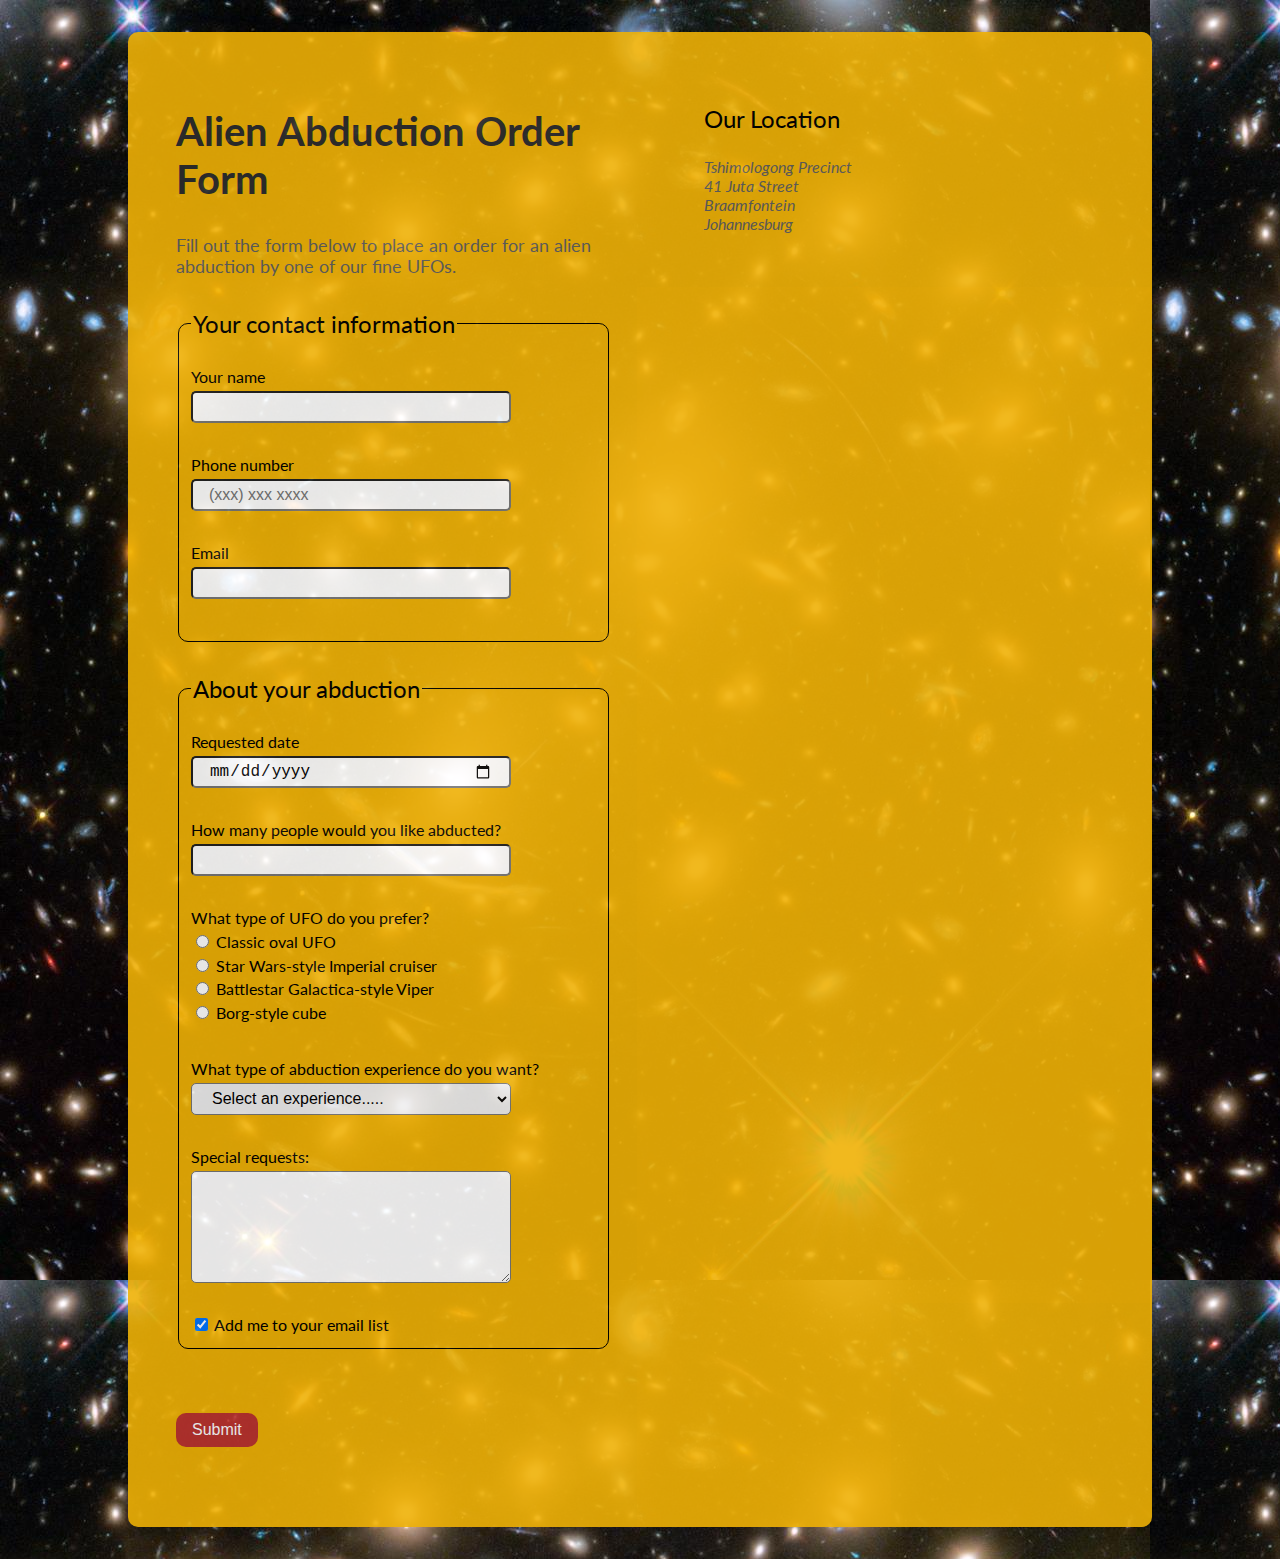
<file: AlienAbduction/alien.html>
<!DOCTYPE html>
<html lang="en">

<head>
	<meta charset="UTF-8">
	<title>Alien Abduction Order Form</title>
	<link rel="preconnect" href="https://fonts.googleapis.com">
	<link rel="preconnect" href="https://fonts.gstatic.com" crossorigin>
	<link href="https://fonts.googleapis.com/css2?family=Lato:wght@400;700&display=swap" rel="stylesheet">
	<link href="css/forms.css" rel="stylesheet">
	<script src="https://smtpjs.com/v3/smtp.js">
	</script>
	<!-- form.css was changed to forms.css  -->
</head>

<body>
	<div class="wrapper">
		<section>

			<h1>Alien Abduction Order Form</h1>
			
			<p>Fill out the form below to place an order for an alien abduction by one of our fine UFOs.</p>

			<form action="https://e3vwdl4bpd.execute-api.us-west-2.amazonaws.com/default/API2SES" method="post">
				
				<input type="hidden" name="send_to" value="rudolphpuane@gmail.com">

				<fieldset>
					<legend>Your contact information</legend>

					<label for="yourName">Your name</label>
					<input type="text" id="yourname" name="yourname">

					<label for="phone">Phone number</label>
					<input type="tel" id="phone" name="phone" placeholder="(xxx) xxx xxxx">

					<label for="email">Email</label>
					<input type="email" id="email" name="email">
				</fieldset>

				<fieldset>

					<legend>About your abduction </legend>

					<label for="requestedDate">Requested date</label>
					<input type="date" id="requesteddate" name="requesteddate">

					<label for="peopleNo">How many people would you like abducted?</label>
					<input type="number" id="peopleno" min="1" max="10" name="peopleno">

					<label for="ufotype">What type of UFO do you prefer?</label>
					<label>
						<input type="radio" name="ufotype" value="classic">
						Classic oval UFO
					</label>

					<label>
						<input type="radio" name="ufotype" value="starwars">
						Star Wars-style Imperial cruiser
					</label>

					<label>
						<input type="radio" name="ufotype" value="battlestar">
						Battlestar Galactica-style Viper
					</label>

					<label>
						<input type="radio" name="ufotype" value="borg">
						Borg-style cube
					</label>

					<label for="experiencetype">What type of abduction experience do you want?</label>
					<select id="experiencetype" name="experiencetype">
						<option selected>Select an experience.....</option>
						<option value="tour">Tour of the solar system</option>
						<option value="dinner">Alien dinner and discussion</option>
						<option value="dance">Alien dance lessons</option>
						<option value="whalewatching">Whale watching</option>
					</select>


					<label for="specialrequest">Special requests:</label>
					<textarea id="specialrequest" name="specialrequest"></textarea>

					<label>
						<input type="checkbox" value="subscribe" name="subscribe" checked>
						Add me to your email list
					</label>
	

				</fieldset>

				<button type="submit">Submit</button>
				
				
			</form>
			

		</section>

		<aside>
		
			<h3>Our Location</h3>
		
			<address>
			<ul>
				<li>Tshimologong Precinct </li>
				<li>41 Juta Street </li>
				<li>Braamfontein </li>
				<li>Johannesburg</li>
			</ul>
			</address>

			<iframe 
				src="https://www.google.com/maps/embed?pb=!1m18!1m12!1m3!1d3580.0643656546868!2d28.029705815351612!3d-26.19458438344202!2m3!1f0!2f0!3f0!3m2!1i1024!2i768!4f13.1!3m3!1m2!1s0x1e950c1b6a6a1df1%3A0xc45fc4ca472e6a2f!2s41%20Juta%20St%2C%20Braamfontein%2C%20Johannesburg%2C%202000!5e0!3m2!1sen!2sza!4v1642593471384!5m2!1sen!2sza" 
				width="400" 
				height="300" 
				style="border:0;" 
				allowfullscreen="" 
				loading="lazy">
			</iframe>
		
		</aside>
	</div>

	<script src="js/forms.js"></script>
</body>

</html>
</file>
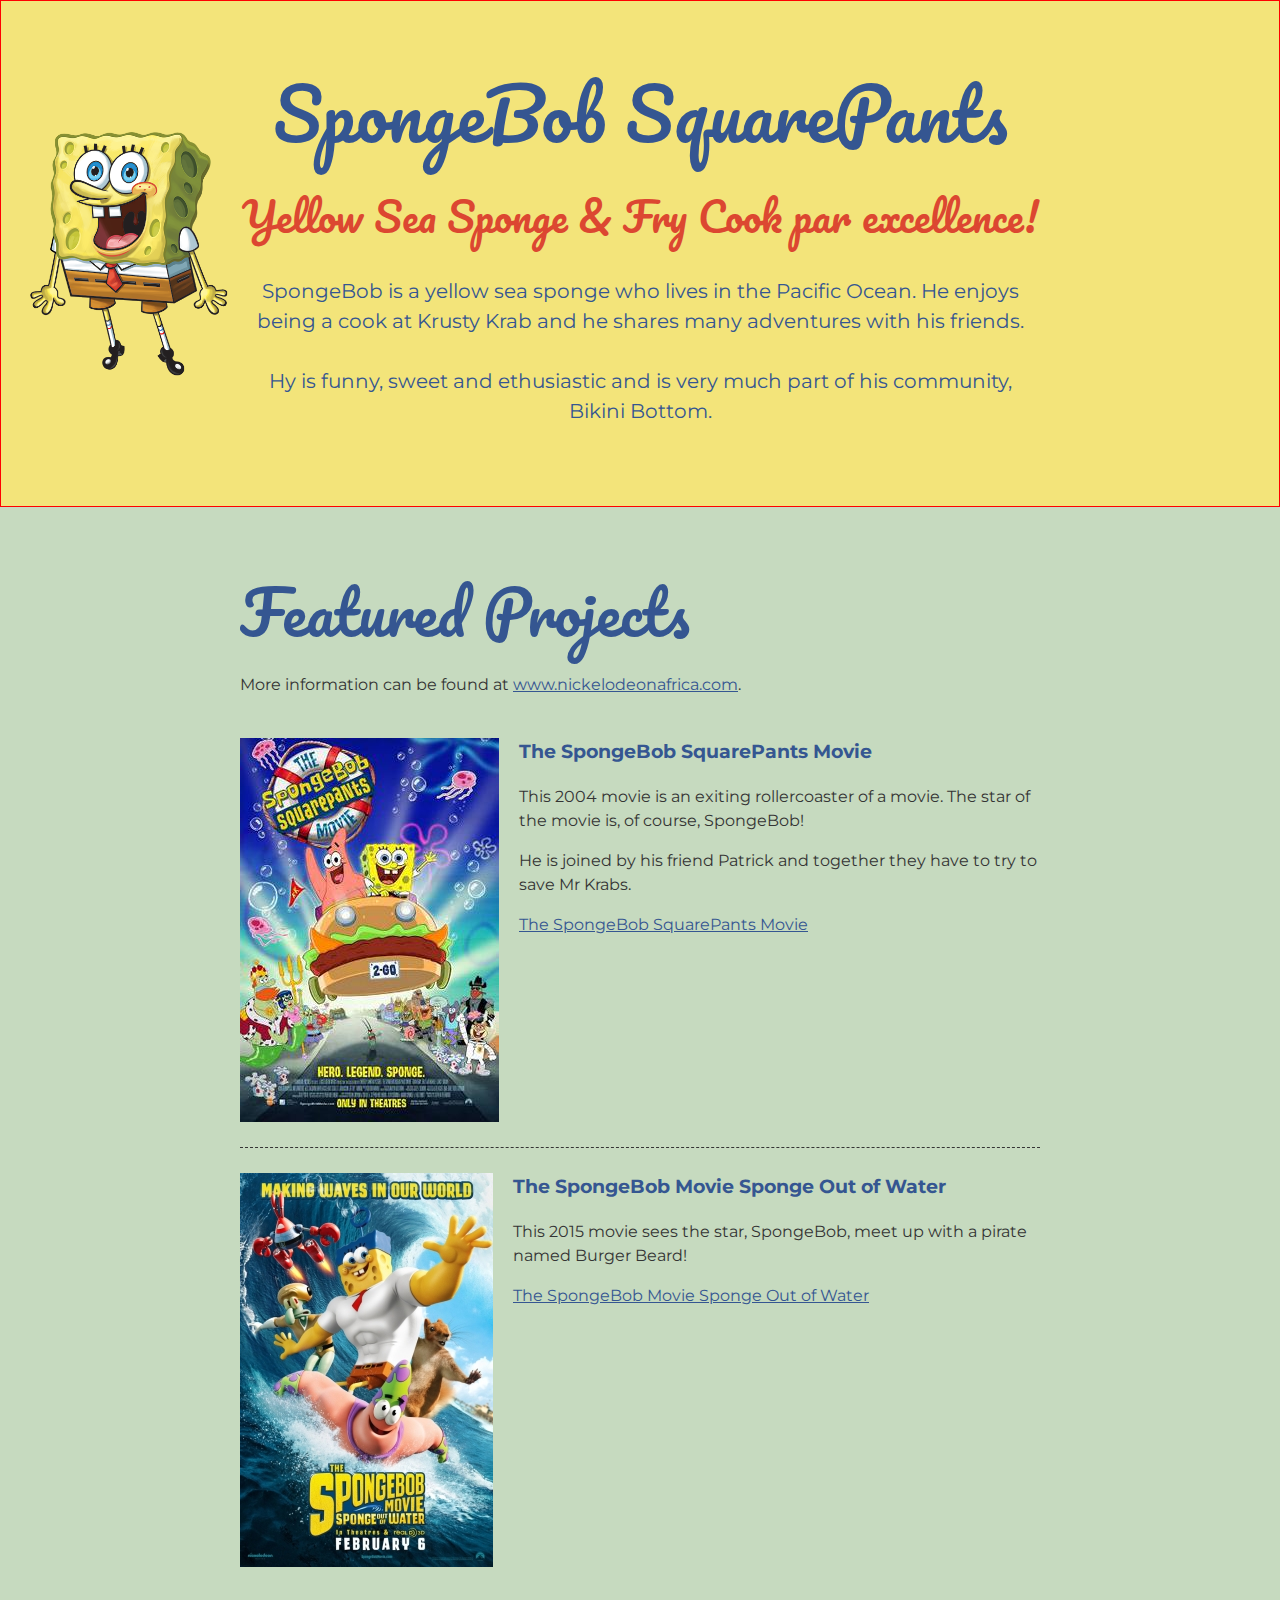
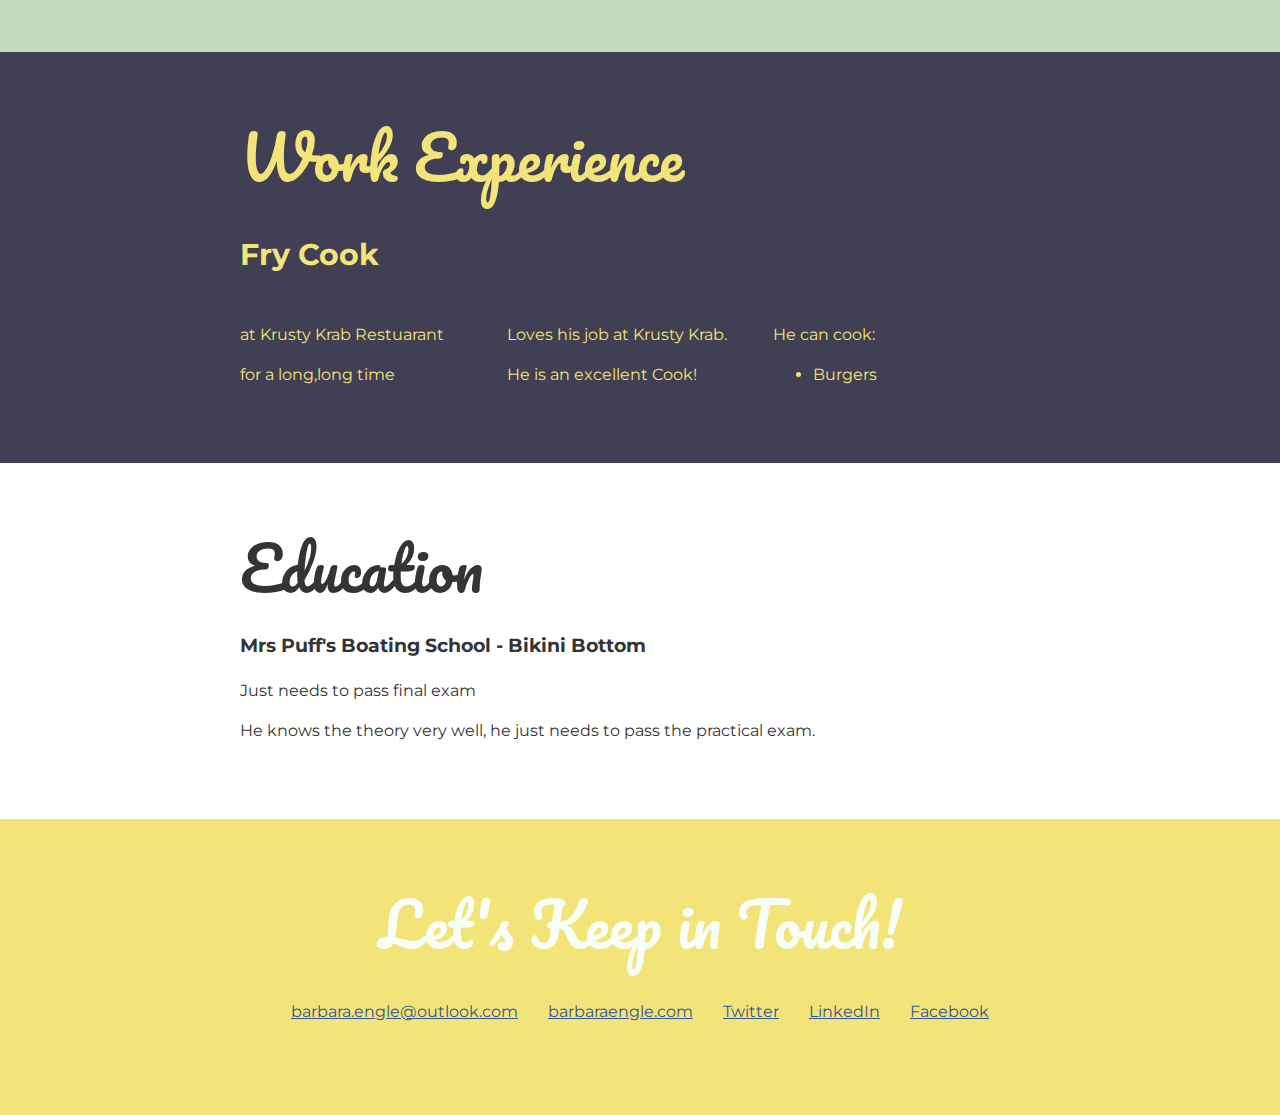
<file: SpongeBob/spongebob.html>
<!DOCTYPE html>

<html lang="en">

<head>
    <meta charset="UTF-8">
    <meta name="viewport" content="width=device-width, initial-scale=1.0">
    <title>SpongeBob SquarePants Portfolio</title> 
    <link href="https://fonts.googleapis.com/css2?family=Montserrat&family=Pacifico&display=swap" rel="stylesheet"> 
    <link rel="stylesheet" href="css/styles.css">  
</head>

<body>
    <main>
      <!-- ***********************  ABOUT / PROFILE  *********************** -->
      <header>
        <div class="content-wrapper">
          <h1>SpongeBob SquarePants</h1>
          <h2>Yellow Sea Sponge & Fry Cook par excellence!</h2>

          <p>SpongeBob is a yellow sea sponge who lives in the Pacific Ocean.  He enjoys being a cook at Krusty Krab and he shares many adventures with his friends. </p>
          <p>Hy is funny, sweet and ethusiastic and is very much part of his community, Bikini Bottom.</p>
        </div>
     
        </header> 
        <!-- the closing tag of the header was not included -->
             <!-- ********************  PROJECTS / PORTFOLIO  ********************* -->
      <section class="projects">
        <div class="content-wrapper divider">
        <h2>Featured Projects</h2>
        <p>More information can be found at <a href="http://www.nickelodeonafrica.com/shows/spongebob/76ypv4">www.nickelodeonafrica.com</a>.</p>

        <!-- Copy the whole <section> block to add more projects. -->
        <section class="project-item">
          <img src="images/The_SpongeBob_SquarePants_Movie_poster.jpg" alt="The SpongeBob SquarePants Move Poster">
          <h3>The SpongeBob SquarePants Movie</h3>
          <p>This 2004 movie is an exiting rollercoaster of a movie.  The star of the movie is, of course, SpongeBob!</p>
          <p>He is joined by his friend Patrick and together they have to try to save Mr Krabs.</p>
          <a href="#" target="https://en.wikipedia.org/wiki/The_SpongeBob_SquarePants_Movie">The SpongeBob SquarePants Movie</a>
        </section>
        <!-- End of Project block. -->

        <section class="project-item">
          <img src="images/SB-2_poster.jpg" alt="The SpongeBob Movie Sponge out of Water Poster">
          <h3>The SpongeBob Movie Sponge Out of Water</h3>
          <p>This 2015 movie sees the star, SpongeBob, meet up with a pirate named Burger Beard!</p>
          <a href="#" target="https://en.wikipedia.org/wiki/The_SpongeBob_Movie:_Sponge_Out_of_Water">The SpongeBob Movie Sponge Out of Water</a>
        </section>

        </div>
      </section>

      <!-- ***********************  WORK EXPERIENCE  *********************** -->
      <section class="work-experience">
        
       <div class="content-wrapper">
        
          <h2>Work Experience </h2>
        
          <h3>Fry Cook</h3>
        <!-- Copy this whole <section> block to add more jobs. -->
        <section class="job-item">

          <div class="job-details">
            <p>at Krusty Krab Restuarant</p>
            <p>for a long,long time</p>
          </div>

          <div class="job-summary">
            <p>Loves his job at Krusty Krab.</p>
            <p>He is an excellent Cook!</p>
          </div>

          <div class="job-details">
            <p>He can cook:</p>
            <ul>
              <li>Burgers</li>
            </ul>
          </div>
        
        </section>
        <!-- End of Job block. -->
      </div>
      
    </section>

      <!-- ******************  EDUCATION & CERTIFICATIONS ****************** -->
      <section>
      <div class="content-wrapper">
        <h2>Education</h2>

        <!-- Copy this whole <section> block to add more schools. -->
        <section>
          <h3>Mrs Puff's Boating School - Bikini Bottom</h3>
          <p>Just needs to pass final exam</p>
          <p>He knows the theory very well, he just needs to pass the practical exam.</p>
        </section>
        <!-- End of School block. -->
      </div>
      </section>
      </main>

      <!-- *****************  CONTACT INFO / SOCIAL MEDIA  ***************** -->
      <footer>
        <div class="content-wrapper">
          <h2>Let's Keep in Touch!</h2>

          <!-- Social media and contact links. Add or remove any networks. -->
          <ul class="contact-list">
            <li><a href="mailto:barbara.engle@outlook.com">barbara.engle@outlook.com</a></li>
            <li><a href="http://barbaraengle.com" target="_blank">barbaraengle.com</a></li>
            <li><a href="#" target="_blank">Twitter</a></li>
            <li><a href="#" target="_blank">LinkedIn</a></li>
            <li><a href="#" target="_blank">Facebook</a></li>
          </ul>
        </div>
      </footer>
    
</body>
</html>
</file>
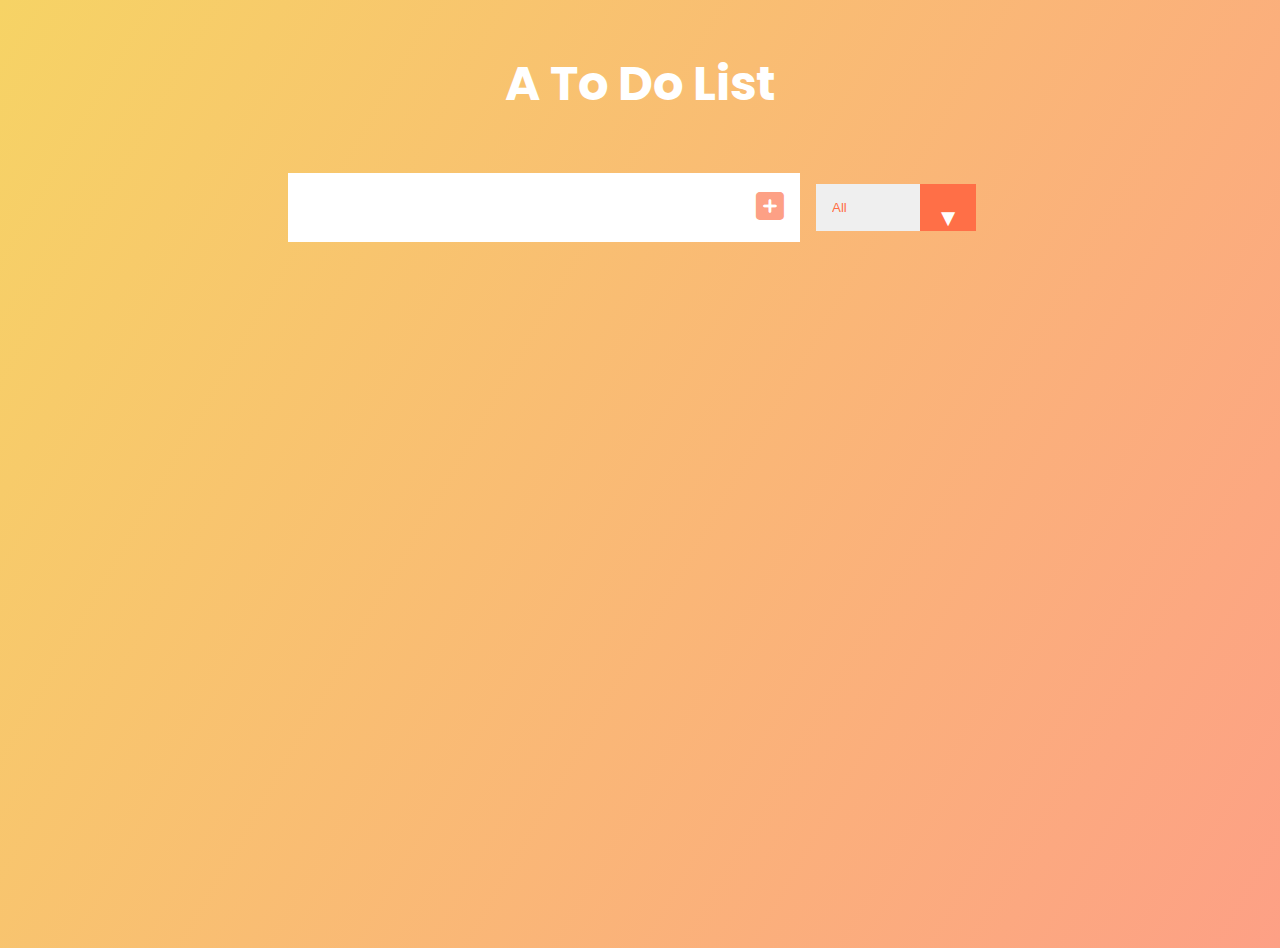
<file: ToDoList/todolist.html>
<!DOCTYPE html>
<html lang="en">

<head>
    <meta charset="UTF-8">
    <meta http-equiv="X-UA-Compatible" content="IE=edge">
    <meta name="viewport" content="width=device-width, initial-scale=1.0">
    <link href="https://fonts.googleapis.com/css2?family=Poppins:ital,wght@1,300&display=swap" rel="stylesheet">
    <link rel="stylesheet" href="https://cdnjs.cloudflare.com/ajax/libs/font-awesome/6.0.0/css/all.min.css"
        integrity="sha512-9usAa10IRO0HhonpyAIVpjrylPvoDwiPUiKdWk5t3PyolY1cOd4DSE0Ga+ri4AuTroPR5aQvXU9xC6qOPnzFeg=="
        crossorigin="anonymous" referrerpolicy="no-referrer" />
    <link rel="stylesheet" href="./style.css" />
    <title>title</title>
</head>

<body>

    <!---------------------------------------------------------------Header Section------------------------------------------------- -->
    <header>
        <h1>A To Do List</h1>
    </header>
    <!--------------------------------------------------------------Beginning of Form----------------------------------------------------- -->
    <form>
        <input type="text" class="todo-input"/>
        <button class="todo-button" type="submit">
        <i class="fas fa-plus-square"></i>
        </button>
        <div class="select">
            <select name="todos" class="filter-todo">
                <option value="all">All</option>
                <option value="completed">Completed</option>
                <option value="uncomplete">Uncompleted</option>
            </select>
        </div>

    </form><br/>
    <!---------------------------------------------------------------List Object being added Dynamically----------------------------------- -->
    <div class="todo-container">
        <ul class="todo-list"></ul>
    </div>

    <script src="./app.js" ></script>

</body>

</html>
</file>
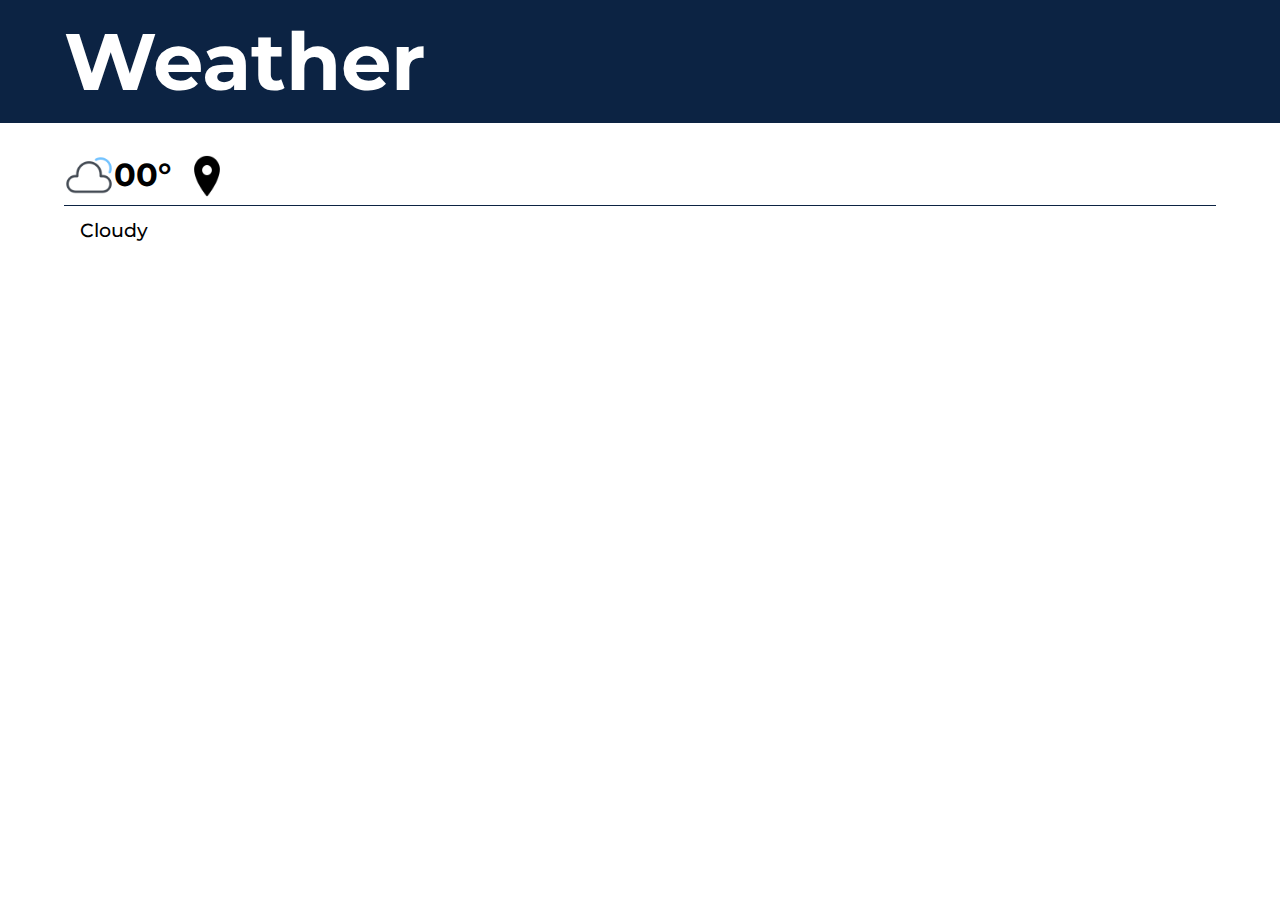
<file: WeatherMap/src/weathermap.html>
<!DOCTYPE html>
<html lang="en">
<head>
    <meta charset="UTF-8">
    <meta http-equiv="X-UA-Compatible" content="IE=edge">
    <meta name="viewport" content="width=device-width, initial-scale=1.0">
    <title>Weather Map</title>
    <link rel="stylesheet" href="style.css">
    <meta http-equiv="Refresh" content="120">
</head>
<body>
    <header>
        <nav>
            <h1>Weather</h1>
            <h1 class="clock" id="clock"></h1>
        </nav>
    </header>
    <main>
        
        <section class="current">
            <div class="current-info">
                <div class="current-location">
                    <div class="temp">
                        <img src="./img/partly-cloudy-day.png" alt="Cloud Icon" id="showIcon" class="current-icon">
                        <h2 id="currentTemp">00&deg;</h2>
                    </div>
                    <div>
                        <img class="pin-icon" src="./img/location.png" alt="Location Pin">
                        <h2 class="location-name" id="currentLocation"></h2>
                    </div>
                </div>
                <div class="desc">
                    <p class="feels-like" id="feelsLike"></p>
                    <p class="description" id="description">Cloudy</p>

                </div>
            </div>

            <div class="hourly-forecast" id="hourlyForecast"></div>
        </section>
       
    </main>
    <script src="./config.js"></script>
    <script src="./app.js"></script>
</body>
</html>
</file>
<file: AlienAbduction/css/forms.css>
html {
  box-sizing: border-box;
}
*, *:before, *:after {
  box-sizing: inherit;
}

body {
	font-family: 'Lato', sans-serif;
	margin: 0;
	padding: 0;
	background-image: url(../img/galaxy.jpg);
}

H1{
	font-family:'Lato', sans-serif;
	font-weight: 700;
	font-size: 2.5rem;
	color:rgb(45, 45, 45);
	margin-bottom:0.1rem;
}

h2,h3,legend{
	font-family: 'Lato', sans-serif;
	font-weight:400;
	font-size: 1.5rem;
	margin-top: 1.5rem;
	margin-bottom:1.5rem;
}

p,address{
	font-family:'Lato',sans-serif;
	font-weight: 400;
	font-size: 1.1rem;
	padding-bottom:2rem;
	color:#5f5f5f;
}

address{
	font-size:1rem;
}

ul{
	padding:0;
	list-style:none;
}

iframe{
	border-radius: 10px;
}

.wrapper {
	width: 80%;
	margin: 2rem auto;
	padding: 3em;
	display: flex;
	flex-flow: row nowrap;
	background-color:#efb106;
	opacity:0.9;
	border-radius:10px;
	
}

section {
	flex-basis: 57%;
	margin-right: 10%;
}

aside {
	flex-basis: 33%;
}

p,[for="experiencetype"]{
	margin: 2rem 0 0 0;
}

fieldset{
	border: 1px solid black;
	border-radius: 10px;
	margin-bottom:2rem;
}

label{
	display:block;
	padding-bottom:0.3rem;
}

textarea{
	height: 10rem;
	padding: 1rem;
}

select{
	font-size: 1rem;
}

button{
	font-size: 1rem;
	margin:2rem 0;
	color: white;
	background-color: #bb342f;
	border: none;
	padding: 0.5rem 1rem;
	border-radius: 10px;
}

button:hover{
	background-color: white;
	color:#bb342f;
	
}

input:not([type="radio"]):not([type="checkbox"]),textarea,select{
	display:block;
	margin-bottom: 2rem;
	width: 20rem;
	height: 2rem;
	font-size: 1rem;
	padding: 0 1rem;
	border-radius:5px;
}

textarea{
	height:7rem;
}
</file>
<file: SpongeBob/css/styles.css>
/* 
COLOUR PALETTE
https://coolors.co/114b5f-1a936f-88d498-c6dabf-f3e9d2
 
almost-black: #343434
almost-white: #f7fff7
yellow-crayola: #F3E47Aff;
independence: #413f54ff;
liberty: #f5aa2ff5;
y-in-mn-blue: #355691ff;
onyx: #3f4045ff;
cinnabar: #DC4731ff;
*/

/* Global Styles
--------------------------------------*/

html{
    box-sizing:border-box;
}
*,*:before,*:after {
    box-sizing:inherit;
}

body {
    color: #343434;
    margin: 0;
    padding:0;
    font-family:  'montserrat', sans-serif;
    line-height: 1.5;
}
.content-wrapper{
    max-width: 800px;
    width: 85%;
    margin: 0 auto;
    padding: 60px 0;
}
image{
    width:300px;
}
a {
    color:#355691ff;
}
a:hover{
    text-decoration:nothing;
}

h1{
   font-size:70px; 

}

h2{
    font-size:60px;
}
h1,h2 {
    font-family:'Pacifico', cursive;
    font-weight: 400;
    margin:0;
}

.divider > section {
    border-bottom: 1px dashed #343434;
    padding: 25px 0;
}

.divider > section:last-of-type{
    border-style:none;
}

/* Profile
--------------------------------------*/

header{
    color: #355691ff;
    text-align: center;
    background-color:#F3E47Aff ;
    background-image: url("../images/SpongeBob_stock_art.png");
    background-repeat: no-repeat;
    background-position: left;
    background-size: 20%;   
    border: 1px solid red;
}

header h2{
    font-size:40px;
    color:#DC4731ff;
    margin-top:20px; 
}

header p {
    font-size:20px;
    margin-top:30px;
}

/* Projects
--------------------------------------*/
.projects {
    background: #c6dabfff;
}

.projects h2 {
    color: #355691ff;
}
.project-item{
    overflow:hidden;

}
.project-item img{
    float:left;
    margin-right: 20px;
}

.project-item h3{
    margin-top:0;
    color: #355691ff;
}


/* Work Experience
--------------------------------------*/
.work-experience {
    color:#F3E47Aff;
    background: #413f54ff;
}

.work-experience h3 {
    font-size: 30px;
}
.job-item {
    display: grid;
    grid-template-columns: 1fr 1fr 1fr;
}
/* Education
--------------------------------------*/

/* Contact Info
--------------------------------------*/
footer {
    background:#F3E47Aff ;
    color:#f7fff7;
    text-align:center;
}

.contact-list{
    list-style-type:none;
    padding:0;
    display: flex;
    justify-content: center;
}

.contact-list a{
    padding: 15px;
    display: inline-block;
}
</file>
<file: ToDoList/style.css>
*{
    margin: 0;
    padding: 0;
    box-sizing: border-box;
}
body{
    background-image: linear-gradient(120deg,#f6d365, #fda085);
    color: white;
    font-family: 'Poppins', sans-serif;
    min-height: 100vh;
}
header, form{
    margin-top: 3rem;
    font-size: 1.5rem;
    display: flex;
    justify-content: center;
    align-items: center;
}

form input, form button{
    padding: 1rem;
    font-size: 2rem;
    border: none;
    background: white;

}
form button {
    color: #fda085;
    background: white;
    cursor: pointer;
    transition: all 0.3s ease;
}
form button:hover{
    background:#d88771;
    cursor: pointer;
    transition: all 0.3s ease ;
}
.todo-container{
    display: flex;
    justify-content: center;
    align-items: center;
}
.todo-list{
    min-width: 30%;
    list-style: none;
}
.todo{
    margin: 0.5rem;
    background: white;
    color: black;
    font-size: 1.5rem;
    display: flex;
    justify-content: space-between;
    align-items: center;
    transition: all 0.5s ease;
}
.todo li{
    flex:1;
}
.trash-btn, .complete-btn{
    background:#ff6f47;
    color: white;
    border: none;
    padding: 1rem;
    cursor: pointer;
    font-size: 1rem;
}
.complete-btn{
    background: green;
}
.todo-item{
    padding:  0rem 0.5rem;
}
.fa-trash, .fa-check{
    pointer-events: none;
}
.completed{
    text-decoration: line-through;
    opacity: 0.5;
}
.fall{
    transform: translateY(8rem) rotateZ(20deg);
    opacity: 0;
}

select{
    -webkit-appearance: none;
    -moz-appearance: none;
    outline: none;
    border: none;
}
.select {
    margin:  1rem;
    position: relative;
    overflow: hidden;
}
select{
    color: #ff6f47;
    width: 10rem;
    cursor: pointer;
    padding: 1rem;
}
.select::after{
    content: "\25bc";
    position: absolute;
    background: #ff6f47;
    top: 0;
    right: 0;
    padding: 1rem;
    pointer-events: none;
    transition: all 0.3s ease;
}
.select:hover::after{
    background: white;
    color: #ff6f47;
}
</file>
<file: WeatherMap/src/style.css>
@import url('https://fonts.googleapis.com/css2?family=Montserrat:wght@100;300;400;500;600&display=swap');
@font-face {
    font-family: 'digital';
    src: url('./assets/fonts/digital.ttf');
}

*{
    font-family: Montserrat, sans;
    margin: 0;
    padding: 0;
}
nav{
    font-size: 2.5rem;
    padding: 0.8rem 5%;
    background-color: #0c2343;
    color: #fff;
    display: block;
}
nav h1{
    display: inline;
}
.clock{
    float: right;
    letter-spacing: 0.2ch;
    
}
.current{
    padding: 2rem 5%;
    
}
.current-location {
    display: flex;
    border-bottom: 1px solid #0c2343;
    margin-bottom: 0.8rem;
} 
.current-location div{
    display: flex;
}
.current-location i{
    border-left: 1px solid red;
    padding-left: 2rem;
} 

.current-location i, 
.current-location .location-name{
    font-size: 2rem;
    margin-right: 0.8rem;
    height: max-content;
}
.pin-icon{
    width: 40px;
    height: 42px;
}
.temp{
    display: block;
    padding-right: 1rem;
}
.temp h2{
    font-size: 2rem;
}
.current-icon{
    width: 50px;
    height: 50px;
    border: none;
}
/* ______________ */
.desc{
    font-size: 1.2rem;
    display: flex;
    font-weight: 500;
}
.feels-like{
    margin-right: 1rem;
}
.description{
    text-transform: capitalize;
}
.hourly-forecast{
    display: flex;
    margin: 2rem 0;
}
.hourly-container{
    width: 18rem;
    margin-right: 1rem;
    background-color: #f8f8f8;
    border-radius: 0.5rem;
    box-shadow: 3px 3px 10px 1px rgba(12,35,67,0.3);
    -webkit-box-shadow: 3px 3px 10px 1px rgba(12,35,67,0.3);
    -moz-box-shadow: 3px 3px 10px 1px rgba(12,35,67,0.3);
}
.hourly-container:last-child{
    margin-right: 0;
}
.hourly-container h2{
    background-color: #0c2343;
    padding: 0.2rem 0.5rem;
    color: #fff;
    border-radius: 0.5rem 0.5rem 0 0;
    font-weight: 400;
}
.hourly-temp-icon{
    display: flex;
    margin: 0.3rem 0.5rem;
}
.hourly-temp-icon img {
    height: 2.2rem;
    width: 2.2rem;
}
.hourly-temp-icon p{
    font-size: 1.5rem;
    font-weight: 600;
}
.hourly-container p:last-child{
    margin: 0 0 0.5rem 0.5rem;
}
</file>
